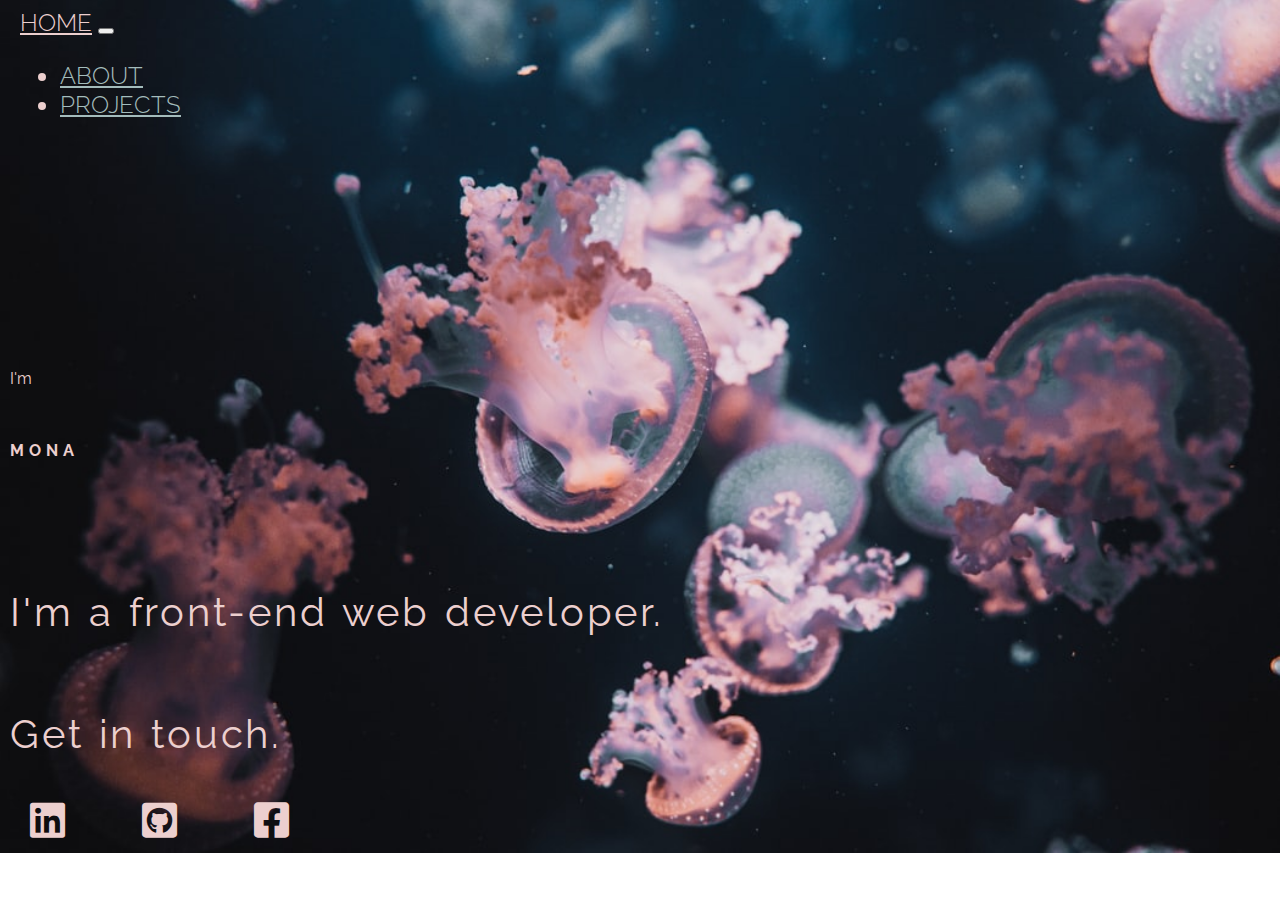
<file: index.html>
<!-- starter template from bootstrap 4 documentation -->
<!doctype html>
<html lang="en">
<head>
    <!-- Required meta tags -->
    <meta charset="utf-8">
    <meta name="viewport" content="width=device-width, initial-scale=1, shrink-to-fit=no">
    <!-- Google Fonts -->
    <link href="https://fonts.googleapis.com/css2?family=Raleway:wght@300;400;700&display=swap" rel="stylesheet">

    <!-- Bootstrap CSS -->
    <link rel="stylesheet" href="https://stackpath.bootstrapcdn.com/bootstrap/4.1.3/css/bootstrap.min.css" integrity="sha384-MCw98/SFnGE8fJT3GXwEOngsV7Zt27NXFoaoApmYm81iuXoPkFOJwJ8ERdknLPMO" crossorigin="anonymous">

    <!-- Fontawesome -->
    <link rel="stylesheet" href="https://use.fontawesome.com/releases/v5.13.0/css/all.css">

    <!-- Custom CSS -->
    <link rel="stylesheet" type="text/css" href="index.css">

    <title>Mona Huang</title>
</head>
<body>
    <!-- Navbar -->
    <nav id="mainNavbar" class="navbar navbar-expand-sm fixed-top navbar-dark">
        <a class="navbar-brand" href="#">HOME</a>
        <button class="navbar-toggler" type="button" data-toggle="collapse" data-target="#navLinks" aria-label="Toggle navigation">
            <span class="navbar-toggler-icon"></span>
        </button>
        <div class="collapse navbar-collapse" id="navLinks">
            <!-- same id as data-target -->
            <ul class="navbar-nav">
                <li class="nav-item">
                    <a class="nav-link" href="#">ABOUT</a>
                </li>
                <li class="nav-item">
                    <a class="nav-link" href="#">PROJECTS</a>
                </li>
            </ul>
        </div>
    </nav>

    <section class="container-fluid intro">
        <div class="display-4 justify-content-center">I'm</div>
        <div class="display-2 name">MONA</div>
    </section>   

    <section class="container-fluid aboutMe">
        <p class="whatIDo">I'm a front-end web developer.</p>
        <p class="contact">Get in touch.</p>
    </section>

    <section class="links">
        <a href="https://www.linkedin.com/in/mona-huang-865bb418a/"><i class="fab fa-linkedin"></i></a>
        <a href="https://github.com/monahhuang"><i class="fab fa-github-square"></i></a>
        <a href="https://www.facebook.com/mona.huang4/"><i class="fab fa-facebook-square"></i></a>
    </section>

    <!-- random section for about -->
    <!-- <section class="container-fluid px-0">
        <div class="row align-items-center">
            <div class="col-6">
                <img class="img-fluid" src="jellyfish.jpeg">
            </div>
            <div class="col-6 text-center">
                <div class="row justify-content-center">
                    <div class="col-10">
                        <div class="display-4">I Mona</div>
                        <h4>My bf likes blackpink</h4>
                        <h6>nOt tHe kPoP -bf</h6>
                    </div>
                </div>
            </div>
        </div>
    </section> -->

    <!-- Optional JavaScript -->
    <!-- jQuery first, then Popper.js, then Bootstrap JS -->
    <script src="https://code.jquery.com/jquery-3.3.1.slim.min.js" integrity="sha384-q8i/X+965DzO0rT7abK41JStQIAqVgRVzpbzo5smXKp4YfRvH+8abtTE1Pi6jizo" crossorigin="anonymous"></script>
    <script src="https://cdnjs.cloudflare.com/ajax/libs/popper.js/1.14.3/umd/popper.min.js" integrity="sha384-ZMP7rVo3mIykV+2+9J3UJ46jBk0WLaUAdn689aCwoqbBJiSnjAK/l8WvCWPIPm49" crossorigin="anonymous"></script>
    <script src="https://stackpath.bootstrapcdn.com/bootstrap/4.1.3/js/bootstrap.min.js" integrity="sha384-ChfqqxuZUCnJSK3+MXmPNIyE6ZbWh2IMqE241rYiqJxyMiZ6OW/JmZQ5stwEULTy" crossorigin="anonymous"></script>

    <!-- js to detect when user scrolls - change navbar color -->
    <script>
        $(function () {
            $(document).scroll(function(){
                var $nav = $("#mainNavbar");
                $nav.toggleClass("scrolled", $(this).scrollTop() > $nav.height());
                // once we scroll 50 px - toggle class scrolled
                // once we scroll less than 50 px - remove class
            });
        });
    </script>

</body>
</html>
</file>
<file: index.css>
body {
    background: url(jellyfish.jpeg);
    background-position: center;
    background-repeat: no-repeat;
    background-size: cover;
    font-family: 'Raleway', sans-serif;
    color: #eccfce;
    margin-left: 10px;
}

/* navbar */
#mainNavbar {
    font-size: 1.5rem;
    font-weight: 300;
    margin-left: 10px;
}

#mainNavbar .navbar-brand {
    color: #eccfce;
}

#mainNavbar .nav-link {
    color: #a4bcbc;
}

#mainNavbar .nav-link:hover {
    color: #eccfce;
}

.intro {
    margin-top: 250px;
}

.name {
    font-weight: 700;
    letter-spacing: 5px;
    line-height: 125px;
}

p {
    margin-top: 75px;
    font-size: 2.5rem;
    word-spacing: 2.5px;
    letter-spacing: 2.75px;
}

.links {
    margin-top: 40px;
    margin-left: 20px;
    font-size: 2.5rem;
    word-spacing: 67px;
}

/* overwrite default colour of icons */
.fab {
    color: #eccfce;
}

/* change color of navbar when user scrolls */
.navbar.scrolled {
    background: #131c26;
    transition: background 500ms;
}
</file>
<file: practicePortfolio/index.css>
body {
    background: url(jellyfish.jpeg);
    background-position: center;
    background-repeat: no-repeat;
    background-size: cover;
    font-family: 'Raleway', sans-serif;
    color: #eccfce;
    margin-left: 10px;
}

/* navbar */
#mainNavbar {
    font-size: 1.5rem;
    font-weight: 300;
    margin-left: 10px;
}

#mainNavbar .navbar-brand {
    color: #eccfce;
}

#mainNavbar .nav-link {
    color: #a4bcbc;
}

#mainNavbar .nav-link:hover {
    color: #eccfce;
}

.intro {
    margin-top: 250px;
}

.name {
    font-weight: 700;
    letter-spacing: 5px;
    line-height: 125px;
}

p {
    margin-top: 75px;
    font-size: 2.5rem;
    word-spacing: 2.5px;
    letter-spacing: 2.75px;
}

.links {
    margin-top: 40px;
    margin-left: 20px;
    font-size: 2.5rem;
    word-spacing: 67px;
}

/* overwrite default colour of icons */
.fab {
    color: #eccfce;
}

/* change color of navbar when user scrolls */
.navbar.scrolled {
    background: #131c26;
    transition: background 500ms;
}
</file>
